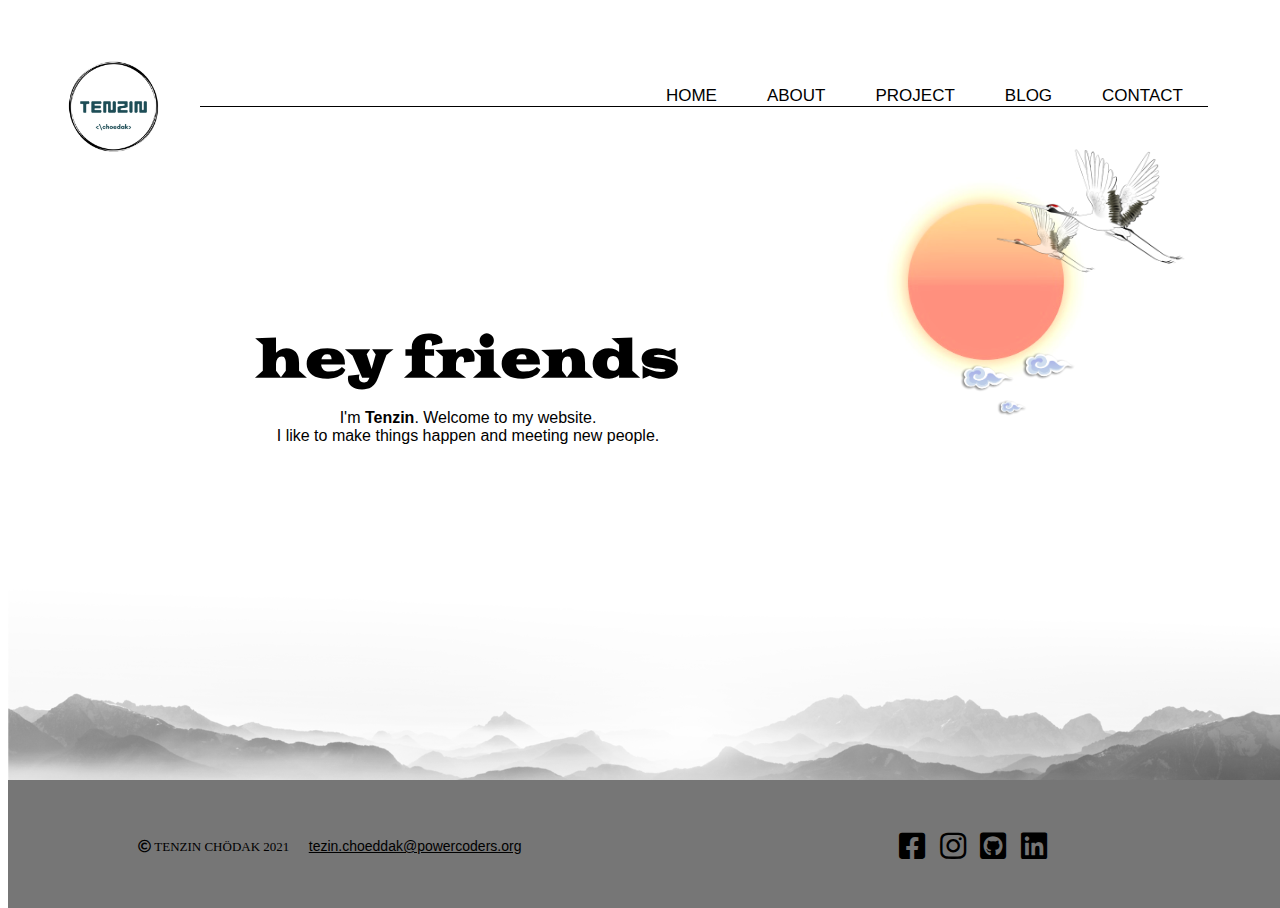
<file: index.html>
<!DOCTYPE html>
<html lang="en">
<head>
  <meta charset="UTF-8">
  <meta http-equiv="X-UA-Compatible" content="IE=edge">
  <meta name="viewport" content="width=device-width, initial-scale=1.0">
  <title>Tenzin Choedak</title>
  <link rel="stylesheet" href="style.css">
  <link rel="stylesheet" href="https://cdnjs.cloudflare.com/ajax/libs/font-awesome/5.15.3/css/all.min.css">
  <link rel="preconnect" href="https://fonts.gstatic.com">
  <link rel="preconnect" href="https://fonts.gstatic.com">
  <link href="https://fonts.googleapis.com/css2?family=Goblin+One&display=swap" rel="stylesheet">    
</head>
<body>
<header>
  <nav class="my-nav">
    <a href="index.html">
      <img class="logo" src="img/logo.jpg" height="95px"></a>
      <div class="hamburger">
         <div class="line"></div>
         <div class="line"></div>
         <div class="line"></div>
      </div>
    <ul class="nav-menu">
      <li><a href="index.html">HOME</a></li>
      <li><a href="about.html">ABOUT</a></li>
      <li><a href="work.html">PROJECT</a></li>
      <li><a href="block.html">BLOG</a></li>
      <li><a href="contact.html">CONTACT</a></li>
    </ul>
  </nav>
</header>
<main>
  <div class="massage">
  <h1 class="main-h1">hey friends</h1>
  <p>I'm <strong>Tenzin</strong>. Welcome to my website.<br> I like to make things happen and meeting new people.</p>
  </div>
  <div class="imgs">
    <img src="img/sun.jpg" class="sun">
    <img src="img/birds.png" class="birds">
    <img src="img/cloud.PNG" class="cloud">
  </div>
</main>
<div class="mountian-div">
  <img src="img/mountian.png" class="moutian">
</div>
<footer>
  <section>
    <div class="copy-richt">
      <i class="far fa-copyright"> TENZIN CHÖDAK 2021</i>
      <a href="mailto:tenzin.choedak@powercoder.org">tezin.choeddak@powercoders.org</a>
      </div>
    <div class="social-links">
      <a href="https://www.facebook.com/choedak.tenzin/"><i class="fab fa-facebook-square"></i></a>
      <a href="https://www.instagram.com/choedak94/"><i class="fab fa-instagram"></i></a>
      <a href="https://github.com/tenzinchoedak"><i class="fab fa-github-square"></i></a>
      <a href="https://www.linkedin.cn/in/tenzin-tsephel-ch%C3%B6dak-228191212/"><i class="fab fa-linkedin"></i></a>
    </div>
  </section>
</footer>
<script src="myScript.js"></script>
</body>
</html>
</file>
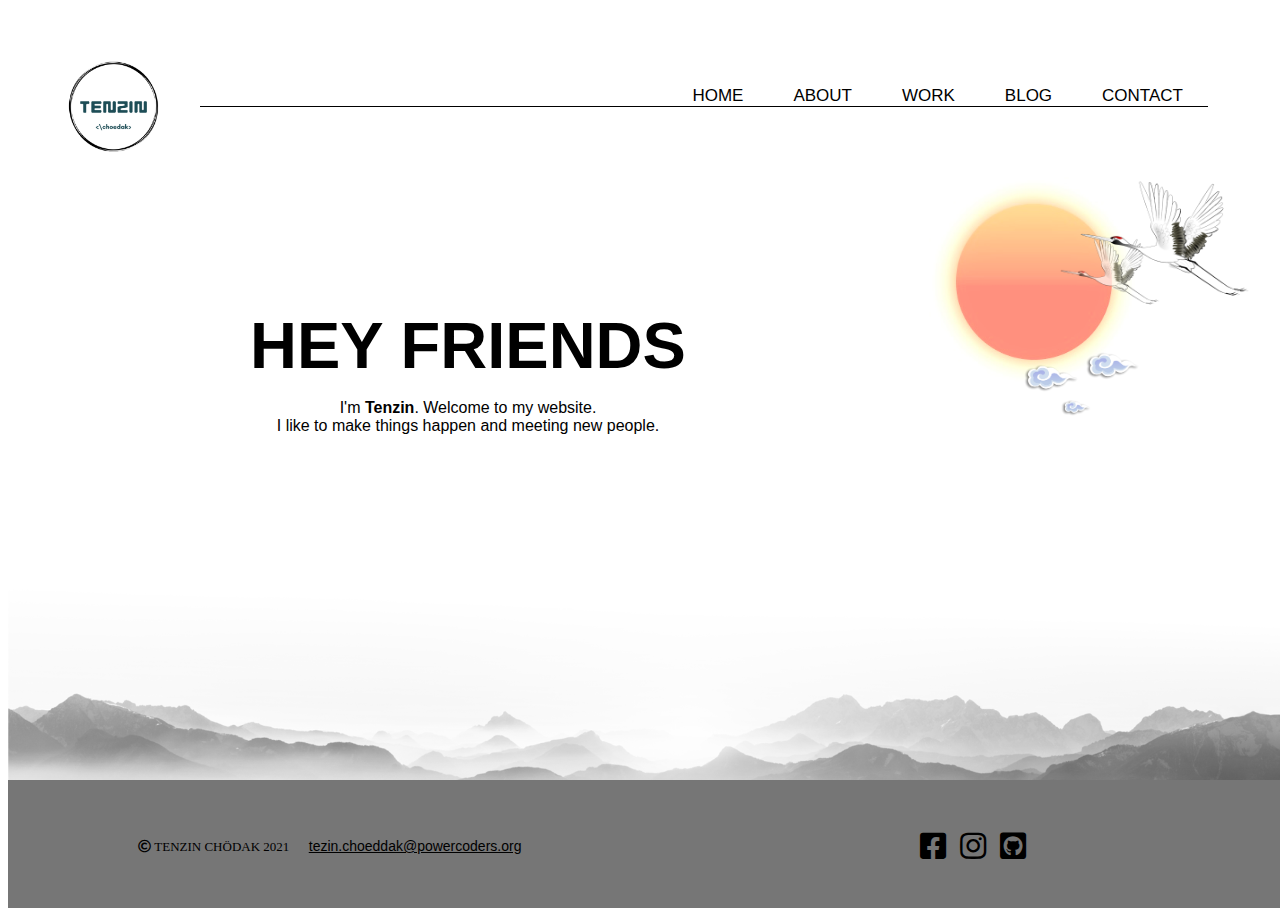
<file: Portfolio/index.html>
<!DOCTYPE html>
<html lang="en">
<head>
  <meta charset="UTF-8">
  <meta http-equiv="X-UA-Compatible" content="IE=edge">
  <meta name="viewport" content="width=device-width, initial-scale=1.0">
  <title>Tenzin Choedak</title>
  <link rel="stylesheet" href="style.css">
  <link rel="stylesheet" href="https://cdnjs.cloudflare.com/ajax/libs/font-awesome/5.15.3/css/all.min.css">
</head>
<body>
<header>
  <nav class="my-nav">
    <a href="index.html">
      <img class="logo" src="img/logo.jpg" height="95px"></a>
      <div class="hamburger">
         <div class="line"></div>
         <div class="line"></div>
         <div class="line"></div>
      </div>
    <ul class="nav-menu">
      <li><a href="index.html">HOME</a></li>
      <li><a href="about.html">ABOUT</a></li>
      <li><a href="work.html">WORK</a></li>
      <li><a href="block.html">BLOG</a></li>
      <li><a href="contact.html">CONTACT</a></li>
    </ul>
  </nav>
</header>
<main>
  <div class="massage">
  <h1 class="main-h1">HEY FRIENDS</h1>
  <p>I'm <strong>Tenzin</strong>. Welcome to my website.<br> I like to make things happen and meeting new people.</p>
  </div>
  <div class="imgs">
    <img src="img/sun.jpg" class="sun">
    <img src="img/birds.png" class="birds">
    <img src="img/cloud.PNG" class="cloud">
  </div>
</main>
<div class="mountian-div">
  <img src="img/mountian.png" class="moutian">
</div>
<footer>
  <section>
    <div class="copy-richt">
      <i class="far fa-copyright"> TENZIN CHÖDAK 2021</i>
      <a href="mailto:tenzin.choedak@powercoder.org">tezin.choeddak@powercoders.org</a>
      </div>
    <div class="social-links">
      <a href="https://www.facebook.com/choedak.tenzin/"><i class="fab fa-facebook-square"></i></a>
      <a href="https://www.instagram.com/choedak94/"><i class="fab fa-instagram"></i></a>
      <a href="https://github.com/tenzinchoedak"><i class="fab fa-github-square"></i></a>
    </div>
  </section>
</footer>
<script src="myScript.js"></script>
</body>
</html>
</file>
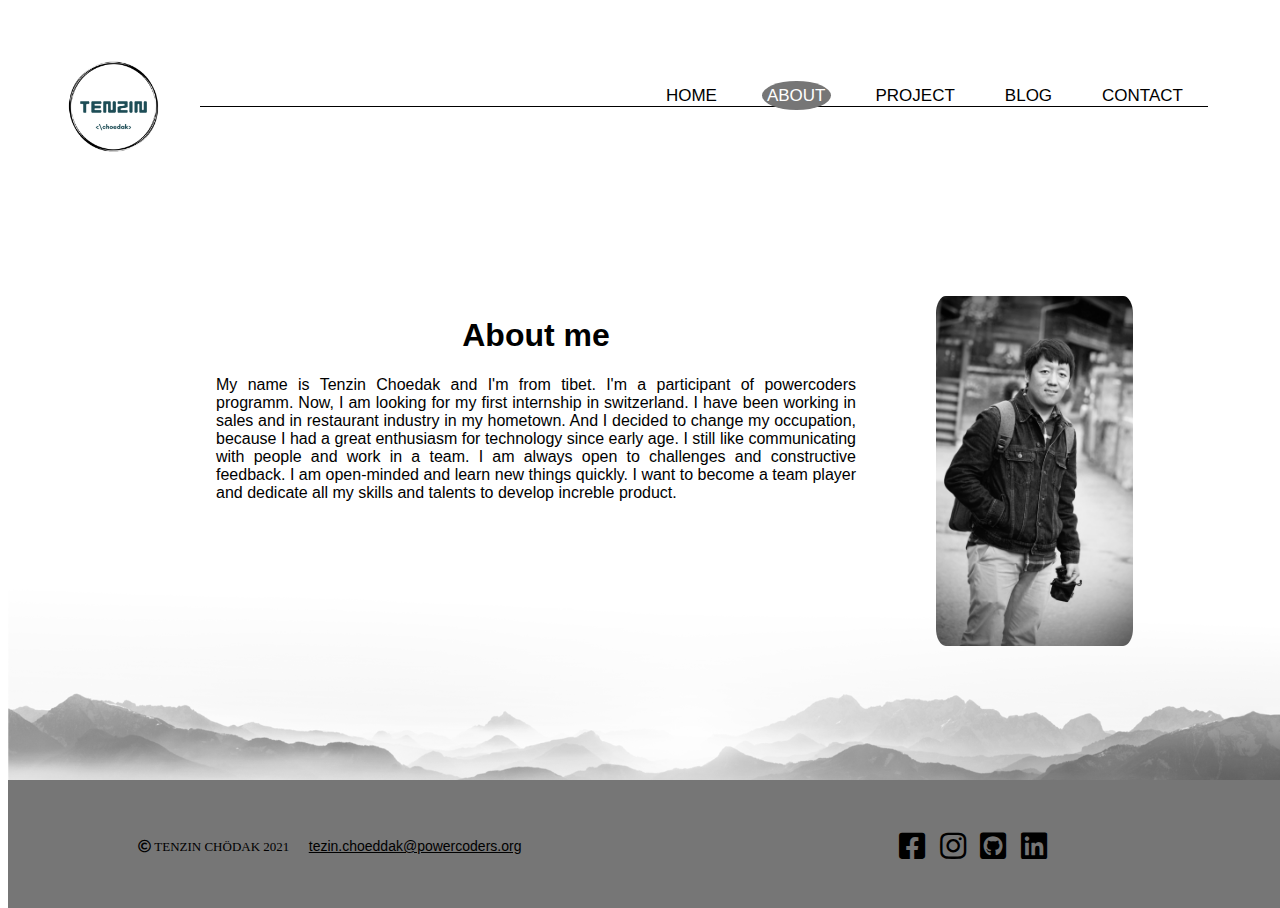
<file: about.html>
<!DOCTYPE html>
<html lang="en">
<head>
  <meta charset="UTF-8">
  <meta http-equiv="X-UA-Compatible" content="IE=edge">
  <meta name="viewport" content="width=device-width, initial-scale=1.0">
  <title>Tenzin Choedak</title>
  <link rel="stylesheet" href="style.css">
  <link rel="stylesheet" href="https://cdnjs.cloudflare.com/ajax/libs/font-awesome/5.15.3/css/all.min.css">
</head>
<body>
<header>
  <nav class="my-nav">
    <a href="index.html">
      <img class="logo" src="img/logo.jpg" height="95px"></a>
      <div class="hamburger">
         <div class="line"></div>
         <div class="line"></div>
         <div class="line"></div>
      </div>
    <ul class="nav-menu">
      <li><a href="index.html">HOME</a></li>
      <li><a href="about.html" class="about-nav">ABOUT</a></li>
      <li><a href="work.html">PROJECT</a></li>
      <li><a href="block.html">BLOG</a></li>
      <li><a href="contact.html">CONTACT</a></li>
    </ul>
  </nav>
</header>
<main class="about-main">
 <section class="about-title">
   <h1>About me</h1>
   <p>My name is Tenzin Choedak and I'm from tibet. I'm a participant of powercoders programm. Now, I am looking for my first internship in switzerland. I have been working in sales and in restaurant industry in my hometown. And I decided to change my occupation, because I had a great enthusiasm for technology since early age. I still like communicating with people and work in a team. I am always open to challenges and constructive feedback. I am open-minded and learn new things quickly. I want to become a team player and dedicate all my skills and talents to develop increble product.
   </p>
 </section>
 <section class="tenzin-photo">
   <img src="img/tenzin.jpg" class="tenzinphoto">
 </section>
</main>
<div class="mountian-div">
  <img src="img/mountian.png" class="moutian">
</div>
<footer>
  <section>
    <div class="copy-richt">
      <i class="far fa-copyright">  TENZIN CHÖDAK 2021</i>
      <a href="mailto:tenzin.choedak@powercoder.org">tezin.choeddak@powercoders.org</a>
      </div>
      <div class="social-links">
        <a href="https://www.facebook.com/choedak.tenzin/"><i class="fab fa-facebook-square"></i></a>
        <a href="https://www.instagram.com/choedak94/"><i class="fab fa-instagram"></i></a>
        <a href="https://github.com/tenzinchoedak"><i class="fab fa-github-square"></i></a>
        <a href="https://www.linkedin.cn/in/tenzin-tsephel-ch%C3%B6dak-228191212/"><i class="fab fa-linkedin"></i></a>
      </div>
  </section>
</footer>
<script src="myScript.js"></script>
</body>
</html>
</file>
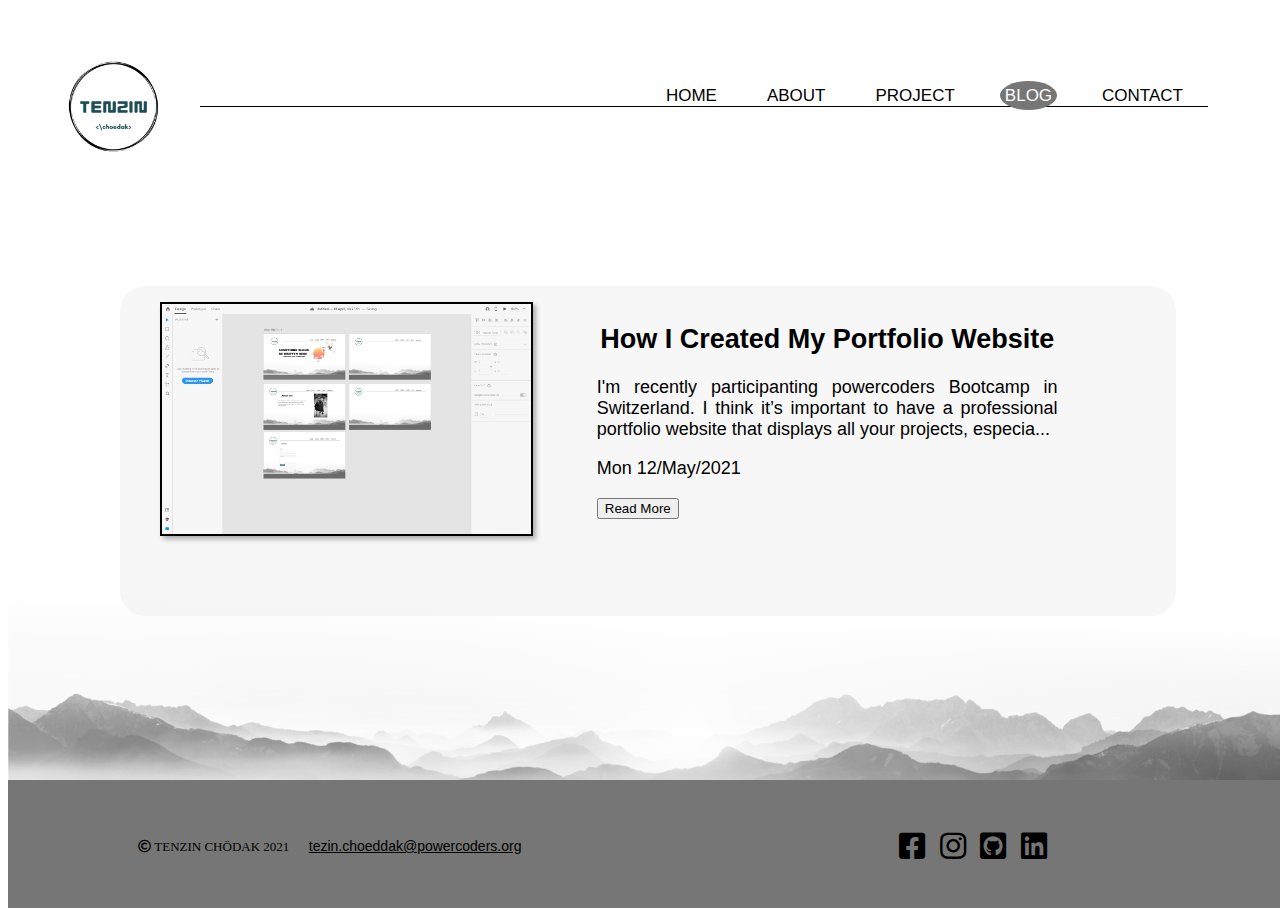
<file: block.html>
<!DOCTYPE html>
<html lang="en">
<head>
  <meta charset="UTF-8">
  <meta http-equiv="X-UA-Compatible" content="IE=edge">
  <meta name="viewport" content="width=device-width, initial-scale=1.0">
  <title>Tenzin Choedak</title>
  <link rel="stylesheet" href="style.css">
  <link rel="stylesheet" href="https://cdnjs.cloudflare.com/ajax/libs/font-awesome/5.15.3/css/all.min.css">
</head>
<body>
<header>
  <nav class="my-nav">
    <a href="index.html">
      <img class="logo" src="img/logo.jpg" height="95px"></a>
      <div class="hamburger">
         <div class="line"></div>
         <div class="line"></div>
         <div class="line"></div>
      </div>
    <ul class="nav-menu">
      <li><a href="index.html">HOME</a></li>
      <li><a href="about.html">ABOUT</a></li>
      <li><a href="work.html">PROJECT</a></li>
      <li><a href="block.html" class="blog-nav">BLOG</a></li>
      <li><a href="contact.html">CONTACT</a></li>
    </ul>
  </nav>
</header>
<main class="bogmain">
  <section class="myblog">
    <article class="art-blog">
    <img src="/img/mydesign.jpg" onclick="changeSize()" alt="mydesign" class="blogpic">
    <div class="bloginfo">
      <h2>How I Created My Portfolio Website</h2>
      <p>I'm recently participanting powercoders Bootcamp in Switzerland. I think it’s important to have a professional portfolio website that displays all your projects, especia<span id="dots">...</span><span id="more">lly if you don’t have any previous coding experience or a formal CS degree. Before buiding the website I designed it with Adobe XD that was one of my favorite parts of this project.I'm not a designer but I had an understanding that color scheme for my website should be very modern and clean. After a mount of research I decided use gray and white as my primary color. I think I must add some elements from my hometown, so I used pictures of mountains on the footer, as well as picture of the sun and cranes. The most exciting part is coding, but it was also the part that I spend the most energy on, and the most troublesome thing for me was making web pages responsive. But it was really fun using CSS to styling your website, and I also improved my HTML and CSS skill through this project. I'm very happy with the way it turned out.</span></p>
      <p>Mon 12/May/2021</p>
      <button type="button" class="btnblog" onclick="readMore()" id="myBtn">Read More</button>
    </div>
  </article>
  </section>
</main>
<div class="mountian-div">
  <img src="img/mountian.png" class="moutian">
</div>
<footer>
  <section>
    <div class="copy-richt">
      <i class="far fa-copyright">  TENZIN CHÖDAK 2021</i>
      <a href="mailto:tenzin.choedak@powercoder.org">tezin.choeddak@powercoders.org</a>
      </div>
      <div class="social-links">
        <a href="https://www.facebook.com/choedak.tenzin/"><i class="fab fa-facebook-square"></i></a>
        <a href="https://www.instagram.com/choedak94/"><i class="fab fa-instagram"></i></a>
        <a href="https://github.com/tenzinchoedak"><i class="fab fa-github-square"></i></a>
        <a href="https://www.linkedin.cn/in/tenzin-tsephel-ch%C3%B6dak-228191212/"><i class="fab fa-linkedin"></i></a>
      </div>
  </section>
</footer>
<script src="myScript.js"></script>
</body>
</html>
</file>
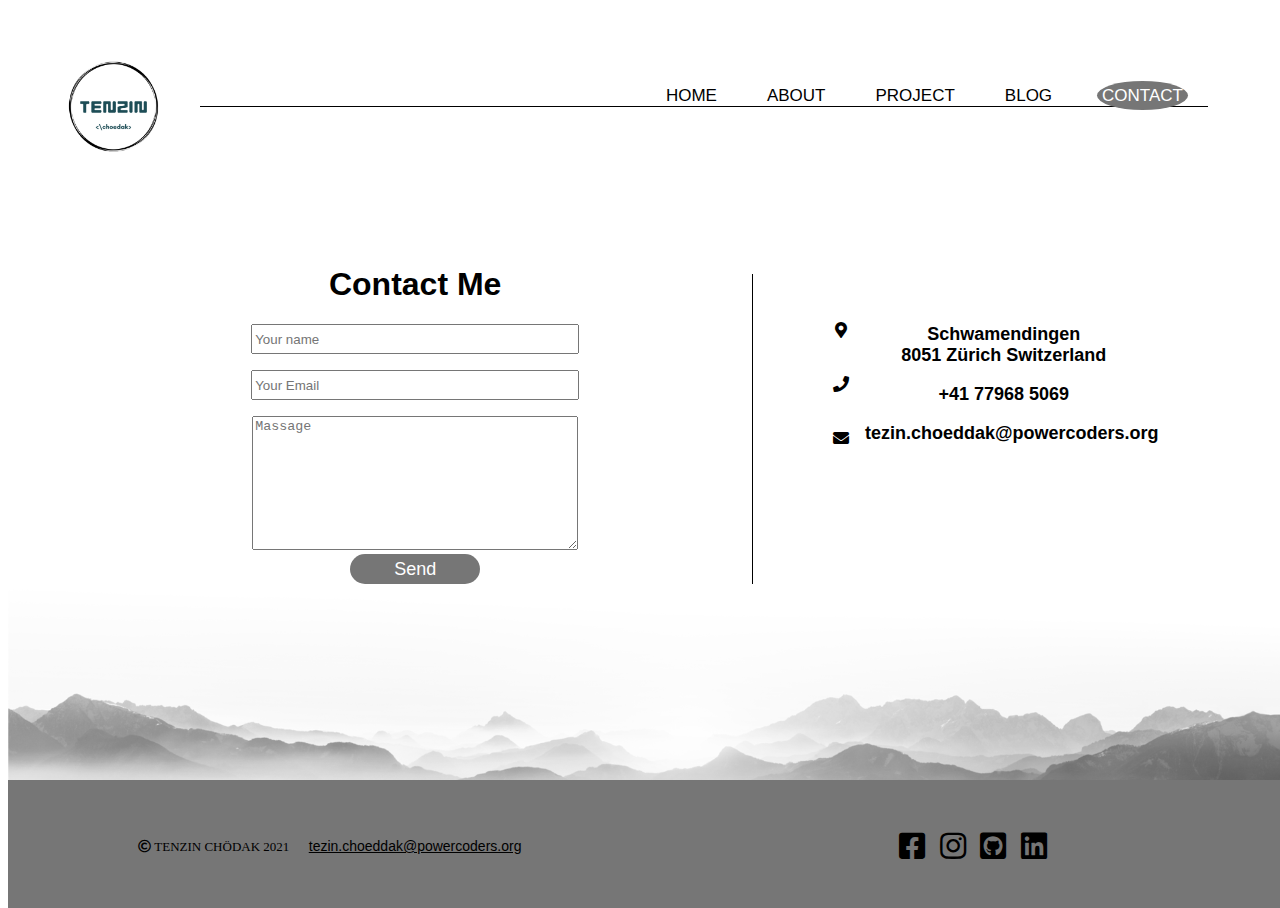
<file: contact.html>
<!DOCTYPE html>
<html lang="en">
<head>
  <meta charset="UTF-8">
  <meta http-equiv="X-UA-Compatible" content="IE=edge">
  <meta name="viewport" content="width=device-width, initial-scale=1.0">
  <title>Tenzin Choedak</title>
  <link rel="stylesheet" href="style.css">
  <link rel="stylesheet" href="https://cdnjs.cloudflare.com/ajax/libs/font-awesome/5.15.3/css/all.min.css">
</head>
<body>
<header>
  <nav class="my-nav">
    <a href="index.html">
      <img class="logo" src="img/logo.jpg" height="95px"></a>
      <div class="hamburger">
         <div class="line"></div>
         <div class="line"></div>
         <div class="line"></div>
      </div>
    <ul class="nav-menu">
      <li><a href="index.html">HOME</a></li>
      <li><a href="about.html">ABOUT</a></li>
      <li><a href="work.html">PROJECT</a></li>
      <li><a href="block.html">BLOG</a></li>
      <li><a href="contact.html" class="Contact-nav">CONTACT</a></li>
    </ul>
  </nav>
</header>
<main class="contact-main">
  <section class="contact-input">
    <h1>Contact Me</h1>
    <form action="https://formsubmit.co/tenzin.choedak@powercoders.org" method="POST" class="contact-form">
    <input type="text" name="name" placeholder="Your name" id="name" required><br>
    <input type="text" name="email" placeholder="Your Email" id="email" required><br>
    <textarea name="massage" id="text" cols="30" rows="10" placeholder="Massage" required></textarea><br>
    <button type="submit" class="send">Send</button>
  </form>
  </section>
  <section class="contact-information">
    <div class="contact-links">
      <i class="fas fa-map-marker-alt"></i>
      <i class="fas fa-phone"></i>
      <i class="fas fa-envelope"></i>
    </div>
    <div class="my-adresse">
      <p>Schwamendingen<br> 8051 Zürich Switzerland</p>
      <p>+41 77968 5069</p>
      <a href="mailto:tenzin.choedak@powercoder.org">tezin.choeddak@powercoders.org</a>
    </div>
  </section>
</main>
<div class="mountian-div">
  <img src="img/mountian.png" class="moutian">
</div>
<footer>
  <section>
    <div class="copy-richt">
      <i class="far fa-copyright"> TENZIN CHÖDAK 2021</i>
      <a href="mailto:tenzin.choedak@powercoder.org">tezin.choeddak@powercoders.org</a>
      </div>
      <div class="social-links">
        <a href="https://www.facebook.com/choedak.tenzin/"><i class="fab fa-facebook-square"></i></a>
        <a href="https://www.instagram.com/choedak94/"><i class="fab fa-instagram"></i></a>
        <a href="https://github.com/tenzinchoedak"><i class="fab fa-github-square"></i></a>
        <a href="https://www.linkedin.cn/in/tenzin-tsephel-ch%C3%B6dak-228191212/"><i class="fab fa-linkedin"></i></a>
      </div>
  </section>
</footer>
<script src="myScript.js"></script>
</body>
</html>
</file>
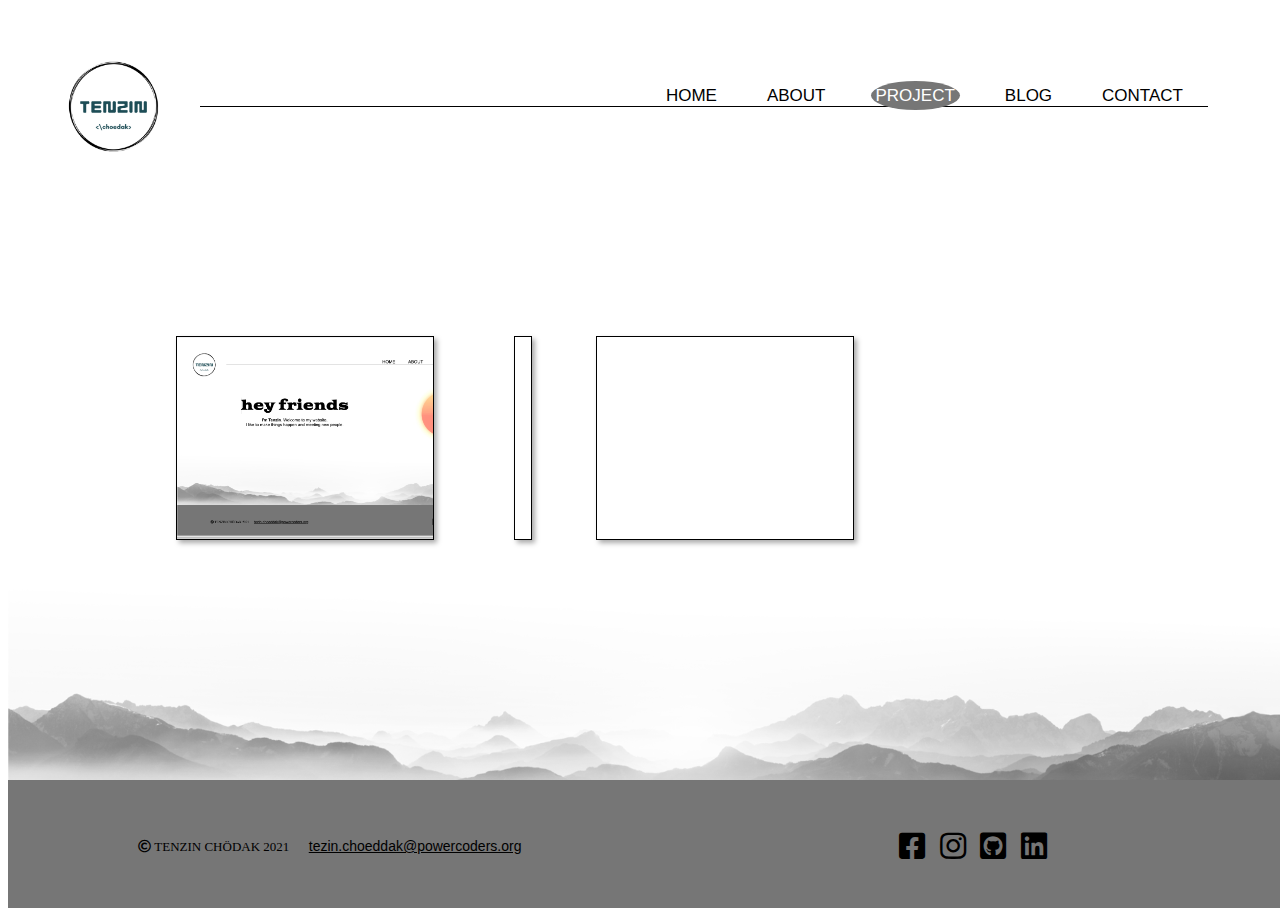
<file: work.html>
<!DOCTYPE html>
<html lang="en">
<head>
  <meta charset="UTF-8">
  <meta http-equiv="X-UA-Compatible" content="IE=edge">
  <meta name="viewport" content="width=device-width, initial-scale=1.0">
  <title>Tenzin Choedak</title>
  <link rel="stylesheet" href="style.css">
  <link rel="stylesheet" href="https://cdnjs.cloudflare.com/ajax/libs/font-awesome/5.15.3/css/all.min.css">
</head>
<body>
<header>
  <nav class="my-nav">
    <a href="index.html">
      <img class="logo" src="img/logo.jpg" height="95px"></a>
      <div class="hamburger">
         <div class="line"></div>
         <div class="line"></div>
         <div class="line"></div>
      </div>
    <ul class="nav-menu">
      <li><a href="index.html">HOME</a></li>
      <li><a href="about.html">ABOUT</a></li>
      <li><a href="work.html" class="work-nav">PROJECT</a></li>
      <li><a href="block.html">BLOG</a></li>
      <li><a href="contact.html">CONTACT</a></li>
    </ul>
  </nav>
</header>
<main>
  <section class="projects">
    <div class="project1" onclick="location.href='index.html';"></div>
    <a href="https://tenzin-react-todolist.netlify.app/"><div class="project2"></div></a>
    <div class="project3"></div>
  </section>
</main>
<div class="mountian-div">
  <img src="img/mountian.png" class="moutian">
</div>
<footer>
  <section>
    <div class="copy-richt">
      <i class="far fa-copyright"> TENZIN CHÖDAK 2021</i>
      <a href="mailto:tenzin.choedak@powercoder.org">tezin.choeddak@powercoders.org</a>
      </div>
      <div class="social-links">
        <a href="https://www.facebook.com/choedak.tenzin/"><i class="fab fa-facebook-square"></i></a>
        <a href="https://www.instagram.com/choedak94/"><i class="fab fa-instagram"></i></a>
        <a href="https://github.com/tenzinchoedak"><i class="fab fa-github-square"></i></a>
        <a href="https://www.linkedin.cn/in/tenzin-tsephel-ch%C3%B6dak-228191212/"><i class="fab fa-linkedin"></i></a>
      </div>
  </section>
</footer>
<script src="myScript.js"></script>
</body>
</html>
</file>
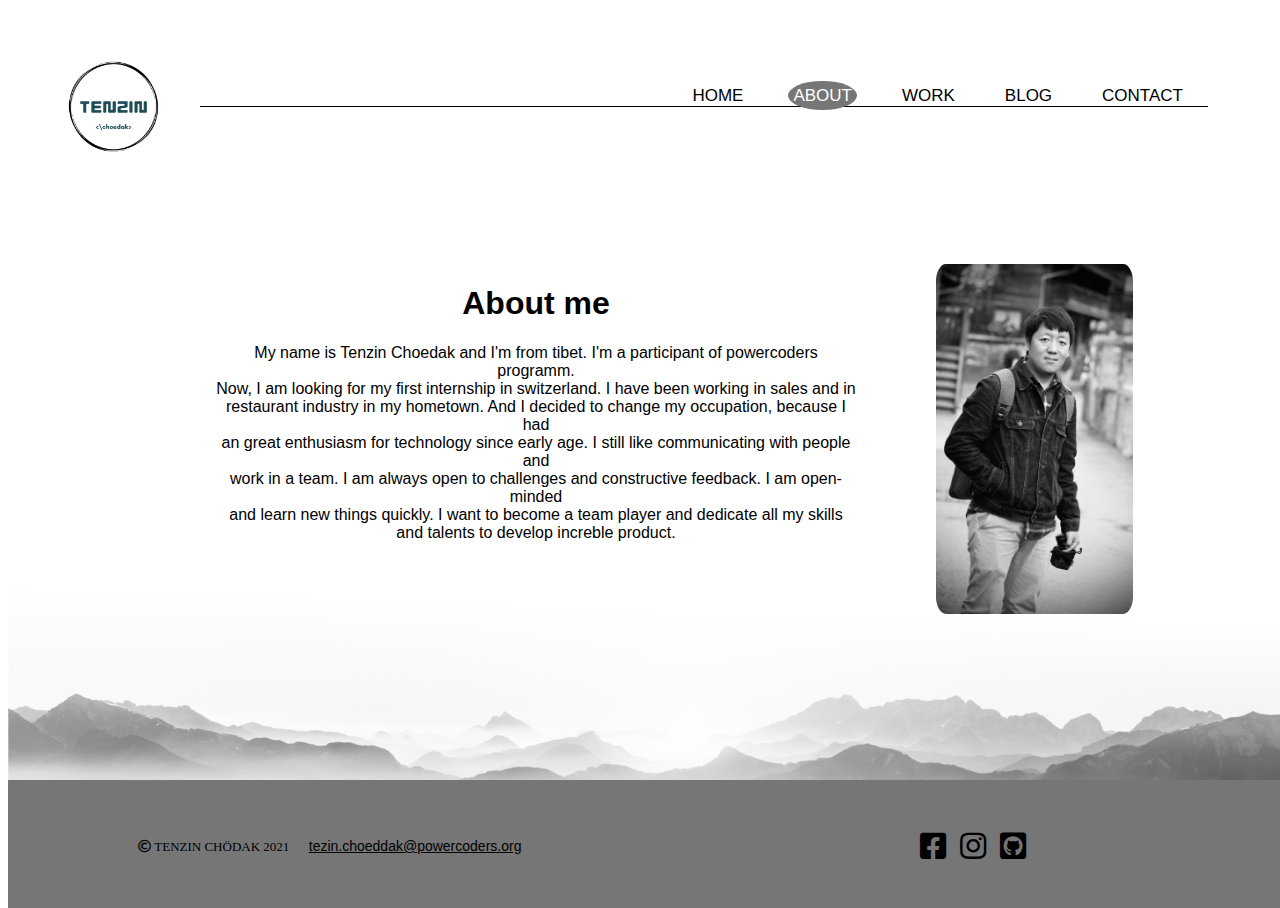
<file: Portfolio/about.html>
<!DOCTYPE html>
<html lang="en">
<head>
  <meta charset="UTF-8">
  <meta http-equiv="X-UA-Compatible" content="IE=edge">
  <meta name="viewport" content="width=device-width, initial-scale=1.0">
  <title>Tenzin Choedak</title>
  <link rel="stylesheet" href="style.css">
  <link rel="stylesheet" href="https://cdnjs.cloudflare.com/ajax/libs/font-awesome/5.15.3/css/all.min.css">
</head>
<body>
<header>
  <nav class="my-nav">
    <a href="index.html">
      <img class="logo" src="img/logo.jpg" height="95px"></a>
      <div class="hamburger">
         <div class="line"></div>
         <div class="line"></div>
         <div class="line"></div>
      </div>
    <ul class="nav-menu">
      <li><a href="index.html">HOME</a></li>
      <li><a href="about.html" class="about-nav">ABOUT</a></li>
      <li><a href="work.html">WORK</a></li>
      <li><a href="block.html">BLOG</a></li>
      <li><a href="contact.html">CONTACT</a></li>
    </ul>
  </nav>
</header>
<main class="about-main">
 <section class="about-title">
   <h1>About me</h1>
   <p>My name is Tenzin Choedak and I'm from tibet. I'm a participant of powercoders programm. <br>Now, I am looking for my first internship in switzerland. I have been working in sales and in restaurant industry in my hometown. And I decided to change my occupation, because I had <br>an great enthusiasm for technology since early age. I still like communicating with people and<br> work in a team. I am always open to challenges and constructive feedback. I am open-minded<br> and learn new things quickly. I want to become a team player and dedicate all my skills <br>and talents to develop increble product.
   </p>
 </section>
 <section class="tenzin-photo">
   <img src="img/tenzin.jpg" class="tenzinphoto">
 </section>
</main>
<div class="mountian-div">
  <img src="img/mountian.png" class="moutian">
</div>
<footer>
  <section>
    <div class="copy-richt">
      <i class="far fa-copyright">  TENZIN CHÖDAK 2021</i>
      <a href="mailto:tenzin.choedak@powercoder.org">tezin.choeddak@powercoders.org</a>
      </div>
    <div class="social-links">
      <a href="https://www.facebook.com/choedak.tenzin/"><i class="fab fa-facebook-square"></i></a>
      <a href="https://www.instagram.com/choedak94/"><i class="fab fa-instagram"></i></a>
      <a href="https://github.com/tenzinchoedak"><i class="fab fa-github-square"></i></a>
    </div>
  </section>
</footer>
<script src="myScript.js"></script>
</body>
</html>
</file>
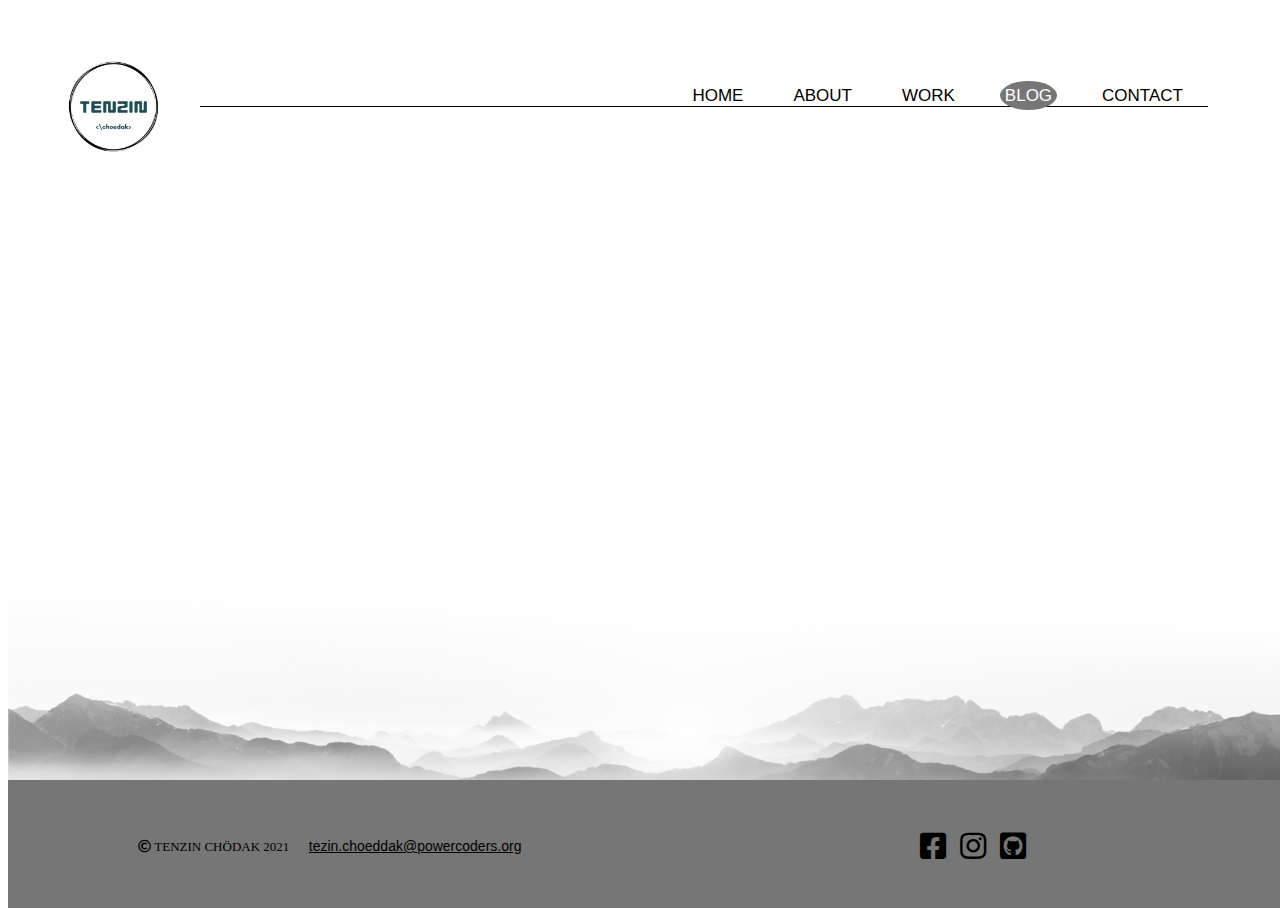
<file: Portfolio/block.html>
<!DOCTYPE html>
<html lang="en">
<head>
  <meta charset="UTF-8">
  <meta http-equiv="X-UA-Compatible" content="IE=edge">
  <meta name="viewport" content="width=device-width, initial-scale=1.0">
  <title>Tenzin Choedak</title>
  <link rel="stylesheet" href="style.css">
  <link rel="stylesheet" href="https://cdnjs.cloudflare.com/ajax/libs/font-awesome/5.15.3/css/all.min.css">
</head>
<body>
<header>
  <nav class="my-nav">
    <a href="index.html">
      <img class="logo" src="img/logo.jpg" height="95px"></a>
      <div class="hamburger">
         <div class="line"></div>
         <div class="line"></div>
         <div class="line"></div>
      </div>
    <ul class="nav-menu">
      <li><a href="index.html">HOME</a></li>
      <li><a href="about.html">ABOUT</a></li>
      <li><a href="work.html">WORK</a></li>
      <li><a href="block.html" class="blog-nav">BLOG</a></li>
      <li><a href="contact.html">CONTACT</a></li>
    </ul>
  </nav>
</header>
<main></main>
<div class="mountian-div">
  <img src="img/mountian.png" class="moutian">
</div>
<footer>
  <section>
    <div class="copy-richt">
      <i class="far fa-copyright">  TENZIN CHÖDAK 2021</i>
      <a href="mailto:tenzin.choedak@powercoder.org">tezin.choeddak@powercoders.org</a>
      </div>
    <div class="social-links">
      <a href="https://www.facebook.com/choedak.tenzin/"><i class="fab fa-facebook-square"></i></a>
      <a href="https://www.instagram.com/choedak94/"><i class="fab fa-instagram"></i></a>
      <a href="https://github.com/tenzinchoedak"><i class="fab fa-github-square"></i></a>
    </div>
  </section>
</footer>
<script src="myScript.js"></script>
</body>
</html>
</file>
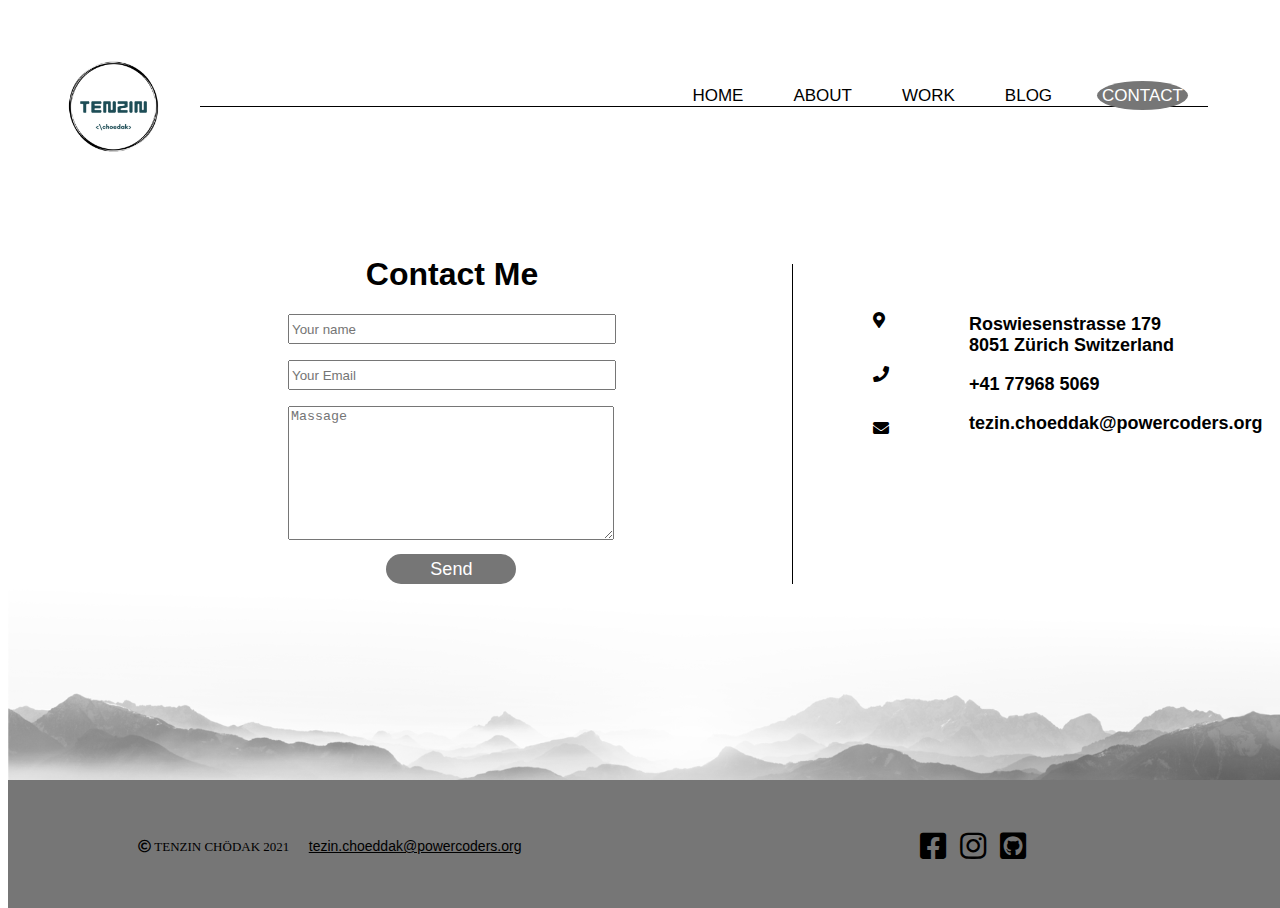
<file: Portfolio/contact.html>
<!DOCTYPE html>
<html lang="en">
<head>
  <meta charset="UTF-8">
  <meta http-equiv="X-UA-Compatible" content="IE=edge">
  <meta name="viewport" content="width=device-width, initial-scale=1.0">
  <title>Tenzin Choedak</title>
  <link rel="stylesheet" href="style.css">
  <link rel="stylesheet" href="https://cdnjs.cloudflare.com/ajax/libs/font-awesome/5.15.3/css/all.min.css">
</head>
<body>
<header>
  <nav class="my-nav">
    <a href="index.html">
      <img class="logo" src="img/logo.jpg" height="95px"></a>
      <div class="hamburger">
         <div class="line"></div>
         <div class="line"></div>
         <div class="line"></div>
      </div>
    <ul class="nav-menu">
      <li><a href="index.html">HOME</a></li>
      <li><a href="about.html">ABOUT</a></li>
      <li><a href="work.html">WORK</a></li>
      <li><a href="block.html">BLOG</a></li>
      <li><a href="contact.html" class="Contact-nav">CONTACT</a></li>
    </ul>
  </nav>
</header>
<main class="contact-main">
  <section class="contact-input">
    <h1>Contact Me</h1>
    <form action="https://formsubmit.co/tenzin.choedak@powercoders.org" method="POST" class="contact-form">
    <input type="text" name="name" placeholder="Your name" id="name" required><br>
    <input type="text" name="email" placeholder="Your Email" id="email" required><br>
    <textarea name="massage" id="text" cols="30" rows="10" placeholder="Massage" required></textarea><br>
    <button type="submit" class="send">Send</button>
  </form>
  </section>
  <section class="contact-information">
    <div class="contact-links">
      <i class="fas fa-map-marker-alt"></i>
      <i class="fas fa-phone"></i>
      <i class="fas fa-envelope"></i>
    </div>
    <div class="my-adresse">
      <p>Roswiesenstrasse 179 <br> 8051 Zürich Switzerland</p>
      <p>+41 77968 5069</p>
      <a href="mailto:tenzin.choedak@powercoder.org">tezin.choeddak@powercoders.org</a>
    </div>
  </section>
</main>
<div class="mountian-div">
  <img src="img/mountian.png" class="moutian">
</div>
<footer>
  <section>
    <div class="copy-richt">
      <i class="far fa-copyright"> TENZIN CHÖDAK 2021</i>
      <a href="mailto:tenzin.choedak@powercoder.org">tezin.choeddak@powercoders.org</a>
      </div>
    <div class="social-links">
      <a href="https://www.facebook.com/choedak.tenzin/"><i class="fab fa-facebook-square"></i></a>
      <a href="https://www.instagram.com/choedak94/"><i class="fab fa-instagram"></i></a>
      <a href="https://github.com/tenzinchoedak"><i class="fab fa-github-square"></i></a>
    </div>
  </section>
</footer>
<script src="myScript.js"></script>
</body>
</html>
</file>
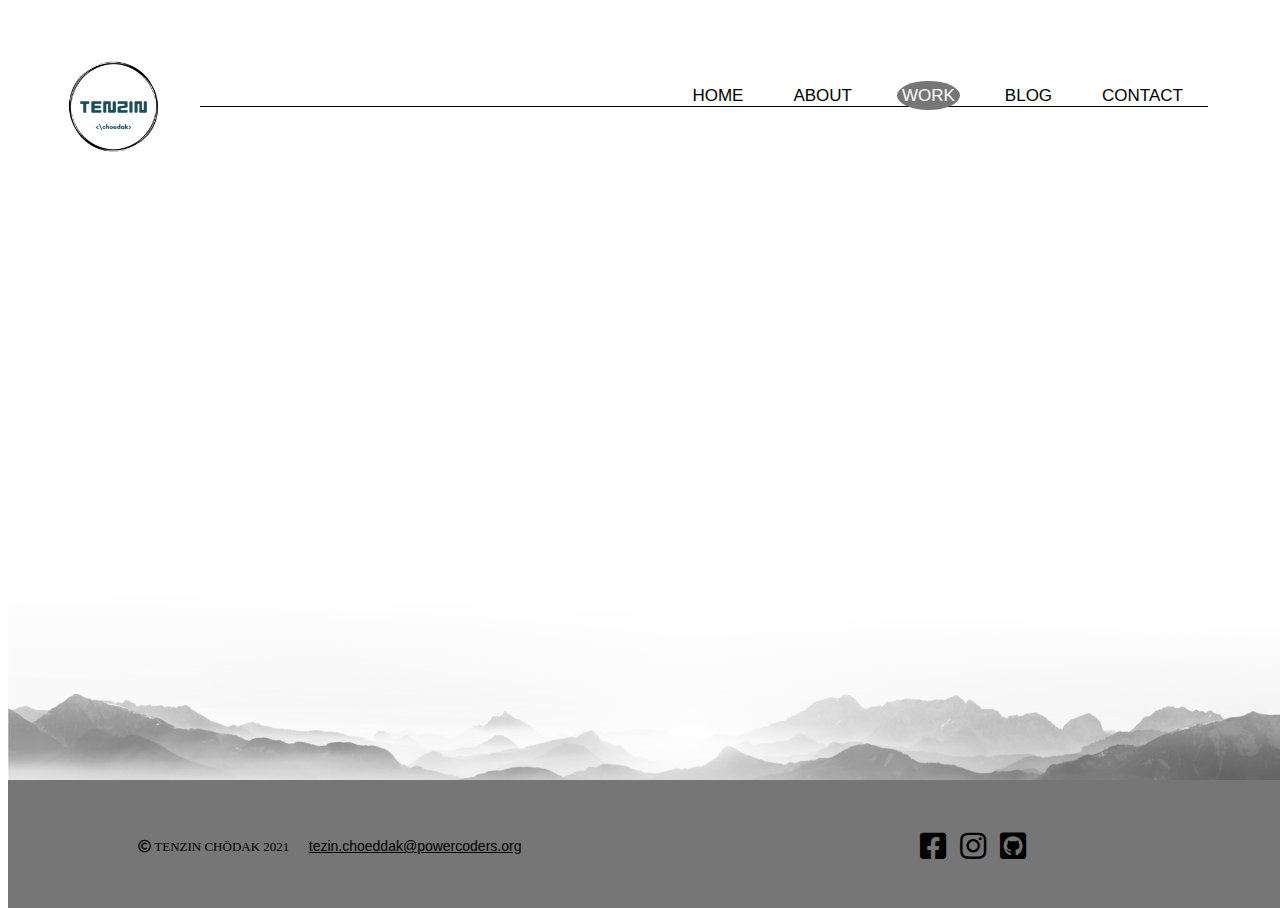
<file: Portfolio/work.html>
<!DOCTYPE html>
<html lang="en">
<head>
  <meta charset="UTF-8">
  <meta http-equiv="X-UA-Compatible" content="IE=edge">
  <meta name="viewport" content="width=device-width, initial-scale=1.0">
  <title>Tenzin Choedak</title>
  <link rel="stylesheet" href="style.css">
  <link rel="stylesheet" href="https://cdnjs.cloudflare.com/ajax/libs/font-awesome/5.15.3/css/all.min.css">
</head>
<body>
<header>
  <nav class="my-nav">
    <a href="index.html">
      <img class="logo" src="img/logo.jpg" height="95px"></a>
      <div class="hamburger">
         <div class="line"></div>
         <div class="line"></div>
         <div class="line"></div>
      </div>
    <ul class="nav-menu">
      <li><a href="index.html">HOME</a></li>
      <li><a href="about.html">ABOUT</a></li>
      <li><a href="work.html" class="work-nav">WORK</a></li>
      <li><a href="block.html">BLOG</a></li>
      <li><a href="contact.html">CONTACT</a></li>
    </ul>
  </nav>
</header>
<main></main>
<div class="mountian-div">
  <img src="img/mountian.png" class="moutian">
</div>
<footer>
  <section>
    <div class="copy-richt">
      <i class="far fa-copyright"> TENZIN CHÖDAK 2021</i>
      <a href="mailto:tenzin.choedak@powercoder.org">tezin.choeddak@powercoders.org</a>
      </div>
    <div class="social-links">
      <a href="https://www.facebook.com/choedak.tenzin/"><i class="fab fa-facebook-square"></i></a>
      <a href="https://www.instagram.com/choedak94/"><i class="fab fa-instagram"></i></a>
      <a href="https://github.com/tenzinchoedak"><i class="fab fa-github-square"></i></a>
    </div>
  </section>
</footer>
<script src="myScript.js"></script>
</body>
</html>
</file>
<file: style.css>
/** Globol Setting **/
html {
  box-sizing: border-box;
  margin: 0;
  padding: 0;
  height: 100%;
  width: 100%;
}
body {
  display: grid;
  grid-template-rows: 1fr 1fr 0.2fr;
  height: 100%;
  width: 100%;
  font-family: Arial, Helvetica, sans-serif;
}

nav {
  display: flex;
  margin-top: 50px;
  margin-right: 80px;
  
}
.logo {
  margin: 0 40px 0 60px;
}
ul {
  border-bottom: 1.5px solid black;
  margin-bottom: 50px;
  width: 100%;
  display: flex;
  justify-content: flex-end;
  
}
ul li {
  list-style: none;
  margin-top: 12px;
  margin: 12px 20px 0 20px;
  
}
ul li a {
  color: black;
  text-decoration: none;
  font-size: 17px;  
  padding: 5px;
  
}
ul li a:hover {
 border-radius: 50%;
 background-color: #767676;
 color: white;
}
main {
  margin-right: 13rem;
  margin-top: -2rem; 
}

.moutian {
  height: 200px;
  width: 100%;
  margin-bottom: -8px;
}
footer {
  background-color: #767676;
  height: 8rem;  
}
footer section {
  display: flex;
  margin-top: 50px;
}
.copy-richt {
  width: 50%;
}
.copy-richt i {
  text-align: center;
  font-size: 13px;
  margin-top: 10px;
  margin-left: 130px;
}
.copy-richt a {
  color: black;
  font-size: 14px;
  margin-left: 15px;
}
.social-links {
  width: 50%;
  height: 45px;
  text-align: center;
}
.social-links a {
  font-size: 30px;
  margin-top: 5px;
  color: black;
  margin-left: 10px;
}
.social-links a:hover {
  color:lightgray;
}
.btn {
  display: none;
}
/** Home page **/
.massage {

  text-align: center;
  margin-top: 30px;
  margin-left: 60px;
  width: 50rem;
}
.main-h1 {
  font-size: 50px;
  margin-bottom: 0;
  font-family: 'Goblin One', cursive;
}
.imgs {
  position: absolute;
  width: 30%;
  left: 40rem;
  top: 8rem;
}
.imgs img {
  position: absolute; 
  transition: left 5s, top 1s;
}
.imgs:hover .birds {
  left: 1%;
  top: 1%;
}
.imgs:hover .cloud {
  left: 0.05%;
}

.birds {
  width: 70%;
  top: 1rem;
  left: 20rem;
}
.sun {
  width: 80%;
}
.cloud {
  width: 30%;
  top: 14rem;
  left: 20rem;
}

/** About Page **/
.about-nav {
 border-radius: 50%;
 background-color: #767676;
 color: white;
}
.about-main {
  height: 200px;
  width: 100%;
  margin-bottom: -8px;
  display: flex;
}
.about-title {
  text-align: justify;
  padding: 0 5rem 0 5rem;
  width: 50%;
  height: 22rem;
  margin-left: 10%;
}
.about-title h1 {
  text-align: center;
}
.tenzinphoto {
  border-radius: 5%;
  height: 350px;
}
/** Contact page **/
.Contact-nav {
  border-radius: 50%;
  background-color: #767676;
  color: white;
}

.contact-main {
  display: flex;
  margin-left: 8rem;
}
.contact-input h1 {
  text-align: center;
}
.contact-input {
  margin-left: 10%;
}
.send {
  border-style: none;
  width: 130px;
  height: 30px;
  font-size: 18px;
  background: #767676;
  color: white;
  border-radius: 40px;
  cursor: pointer;
}
.send:hover {
  background-color: black;
}
.contact-input #name {
  width: 20rem;
  height: 1.5rem;
  margin-bottom: 1rem;
}
.contact-input #email {
  width: 20rem;
  height: 1.5rem;
  margin-bottom: 1rem;
}
.contact-input textarea {
  width: 20rem;
  height: 8rem;
}
.contact-information {
  display: flex;
  margin-top: 30px;
  margin-left: 15%;
  border-left: 1px solid black;
}
.contact-links {
  display: flex;
  flex-direction: column;
  height: 80%;
  margin-top: 10px;
}
.contact-links i {
  margin-top: 38px;
  margin-left: 5rem;
}
.my-adresse {
  color: black;
  font-size: 18px;
  font-weight: bold;
  height: 80%;
  margin-top: 2rem;
}
.my-adresse a {
  color: black;
  text-decoration: none;
  margin-left: 1rem;
}
/** Blog page **/

.blog-nav {
  border-radius: 50%;
  background-color: #767676;
  color: white;
}
main {
  height: 100%;
  margin: 0;
  text-align: center;
}
.myblog {
  height: 100%;
  width: 80%;
  margin: auto;
  padding: 1rem;
  background-color: #F7F7F7;
  border-radius: 25px;
}
.art-blog {
  width: 90%;
  display: flex;
}
.blogpic {
  width: 40%;
  margin: auto;
  margin-right: 0;
  margin-bottom: 2rem;
  cursor: pointer;
  border: 2px solid black;
  box-shadow: 3px 3px 5px #aaaaaa;
}
.blogpic:hover {
  box-shadow: 10px 10px 8px #aaaaaa;
}
.bloginfo {
  margin-left: 4rem;
  width: 50%;
  font-size: 18px;
  text-align: justify;
}
.bloginfo h2 {
  text-align: center;
}
#more {
  display: none;
}
/** Work page**/
.work-nav {
  border-radius: 50%;
  background-color: #767676;
  color: white;
}
main .projects {
  height: 100%;
  width: 100%;
  margin: auto;
  margin-left: 10%;
  display: flex;
  flex-wrap: wrap;
}
main .projects .project1, .project2, .project3 {
  height: 70%;
  width: 20%;
  margin: 40px;
  border: 1px solid black;
  box-shadow: 3px 3px 5px #aaaaaa;
}
main .projects .project1:hover{
  box-shadow: 10px 10px 8px #aaaaaa;
}
.project1 {
  cursor: pointer;
  background-image: url(/img/mywebsite.jpg);
  background-size: 24rem;
  background-size: cover;
}
.project2:hover {
  box-shadow: 10px 10px 8px #aaaaaa;
  cursor: pointer;
  background-color: darkgoldenrod;
}
.project3:hover {
  box-shadow: 10px 10px 8px #aaaaaa;
  cursor: pointer;
  background-color: darkslategrey;
}

/**for ipad and tablet**/
@media screen and (max-width: 1024px) {
  html, body {
     height: 100%;
  }
  body {
    display: flex;
    flex-direction: column;
  }
  ul {
    margin-left: -2rem;
  }
 main {
   flex: 1;
   margin: auto;
   margin-top: 10rem;
 }
 .massage {
   margin: auto;
 }
  footer {
    flex-shrink: 0;
  }
   .imgs {
     position: static;
     margin: auto;
   }
   .imgs img {
     position: static; 
   }
   .sun {
    width: 250px;
   }
   .birds {
     width: 100%;
     margin-top: -8rem;
     margin-left: 5rem;
   }
   .cloud {
     display: none;
   }
   .moutian {
     margin-bottom: -1rem;
   }
   main .projects .project1, .project2, .project3 {
     height: 13rem;
     width: 23rem;
   }
 .contact-main {
   width: 100%;
  display: flex;
  flex-direction: column;
  margin: auto;
  margin-top: 13rem;
  margin-left: 0;
 }
 form {
  text-align: center;
 }
 .contact-input #name {
   width: 25rem;
   height: 2rem;
 }
 .contact-input #email {
   width: 25rem;
   height: 2rem;
 }
 .contact-input textarea {
   width: 25rem;
   height: 10rem;
 }
 .contact-information {
   margin-left: 5rem;
   border: none;
   margin-top: 0;
   display: none;
 }
 .send {
  margin: auto;
 }
 .about-main {
   width: auto;
  margin: auto;
  margin-top: 15rem;
 }
 .about-title {
   margin-left: 0;
 }
 .copy-richt i {
   margin-left: 50px;
 }
 .bogmain {
   margin: 0;
 }
.bloginfo {
 height: 50%;
 margin-top: 1rem;
}
 }
 /**for mobile**/
 @media screen and (max-width: 600px) {
   html {
     height: 100%;
     margin: 0;
   }
   body {
     height: 100%;
     margin: 0;
   }main {
     margin: 0;
     padding: 0;
     margin-top: 7rem;
   }
   .massage {
    width: 350px;
    margin: auto;
   }
   
   nav {
     margin: 0;
   }
   .logo {
     height: 65px;
     margin: 20px;
   }
   .line {
     width: 30px;
     height: 3px;
     background-color: rgb(44, 108, 126);
     margin: 5px;
   }
  
   .hamburger {
     position: absolute;
     cursor: pointer;
     right: 5%;
     top: 4%;
     z-index: 2;
   }
   .nav-menu{
    display: flex;
    position: fixed;
    position: absolute;
    height: 100%;
    width: 100%;
    background-color: #767676;
    flex-direction: column;
    padding: 0;
    margin: 0;
    justify-content: center;
    clip-path: circle(100px at 90% -15%);
    -webkit-clip-path: circle(100px at 90% -15%);
    transition: all 1s ease-out;
   }
   .nav-menu.open {
    clip-path: circle(1050px at 90% -15%);
    -webkit-clip-path: circle(1050px at 90% -15%);
   }
   .nav-menu li {
     text-align: center;
     margin: 25px;
   }
  
   .nav-menu li a {
     color: white;
     font-size: 25px;
   }
   .imgs {
     display: none;
   }
   header {
     height: 0;
   }
   .about-main {
   margin: 8rem 1rem 5rem 2rem; 
   }
   .about-title {
     font-size: 12px;
     padding: 0 17px 0 0;
     margin-top: 2rem;
   }
   .about-title p{
     height: 10rem;
     font-size: 12px;
   }
   .tenzinphoto {
     margin-top: 4rem;
     height: 250px;
   }
  .contact-main {
    width: 100%;
    margin: 0;
    margin-top: 8rem;
  }
  .contact-input {
    margin: 0;
    width: 100%;
    text-align: center;
  }
  .contact-input h1 {
    width: 100%;
    font-size: 20px;
  }
  form {
   margin: 0;
  }
  .send {
    margin: 0;
  }
   .contact-input #name {
     width: 15rem;
     height: 2rem;
   }
   .contact-input #email {
     width: 15rem;
     height: 2rem;
   }
   .contact-input textarea {
     width: 15rem;
     height: 10rem;
   }
   .contact-information {
    display: none;
   }
   footer {
     height: 5rem;
   }
   .mountian-div {
     height: 23%;
   }
   footer section {
     margin-top: 20px;
   }
   .copy-richt a {
     display: none;
   }
   .copy-richt i {
     width: 100%;
     margin-left: 10px;
   } 
   main .projects {
     margin: auto;
   } 
   main .projects .project1, .project2, .project3 {
     height: 13rem;
     width: 23rem;
   }
   .myblog {
     margin-top: 8rem;
     width: auto;
     height: auto;
   }
   .art-blog {
     width: 100%;
   }
   .bloginfo {
     margin-left: 0;
     font-size: 12px;
   }
   .btnblog {
     font-size: 10px;
   }
   .blogpic {
     height: 40%;
    margin-left: 1rem;
   }
 }
</file>
<file: Portfolio/style.css>
/** Globol Setting **/
html {
  box-sizing: border-box;
  margin: 0;
  padding: 0;
  height: 100%;
  width: 100%;
}
body {
  display: grid;
  grid-template-rows: 1fr 1fr 0.2fr;
  height: 100%;
  width: 100%;
  font-family: Arial, Helvetica, sans-serif;
}

nav {
  display: flex;
  margin-top: 50px;
  margin-right: 80px;
  
}
.logo {
  margin: 0 40px 0 60px;
}
ul {
  border-bottom: 1.5px solid black;
  margin-bottom: 50px;
  width: 100%;
  display: flex;
  justify-content: flex-end;
  
}
ul li {
  list-style: none;
  margin-top: 12px;
  margin: 12px 20px 0 20px;
  
}
ul li a {
  color: black;
  text-decoration: none;
  font-size: 17px;  
  padding: 5px;
  
}
ul li a:hover {
 border-radius: 50%;
 background-color: #767676;
 color: white;
}
main {
  margin-right: 13rem;
  margin-top: -2rem; 
}

.moutian {
  height: 200px;
  width: 100%;
  margin-bottom: -8px;
}
footer {
  background-color: #767676;
  height: 8rem;  
}
footer section {
  display: flex;
  margin-top: 50px;
}
.copy-richt {
  width: 50%;
}
.copy-richt i {
  text-align: center;
  font-size: 13px;
  margin-top: 10px;
  margin-left: 130px;
}
.copy-richt a {
  color: black;
  font-size: 14px;
  margin-left: 15px;
}
.social-links {
  width: 50%;
  height: 45px;
  text-align: center;
}
.social-links a {
  font-size: 30px;
  margin-top: 5px;
  color: black;
  margin-left: 10px;
}
.social-links a:hover {
  color:lightgray;
}
.btn {
  display: none;
}
/** Home page **/
.massage {

  text-align: center;
  margin-top: 30px;
  margin-left: 60px;
  width: 50rem;
}
.main-h1 {
  font-size: 65px;
  margin-bottom: 0;
}
.imgs {
  position: absolute;
  width: 30%;
  left: 55rem;
  top: 8rem;
}
.imgs img {
  position: absolute; 
  transition: left 3s, top 1s;
}
.imgs:hover .birds {
  left: 1%;
  top: 1%;
}
.imgs:hover .cloud {
  left: 0.3%;
}

.birds {
  width: 70%;
  top: 3rem;
  left: 9rem;
}
.sun {
  width: 80%;
}
.cloud {
  width: 30%;
  top: 14rem;
  left: 9rem;
}

/** About Page **/
.about-nav {
 border-radius: 50%;
 background-color: #767676;
 color: white;
}
.about-main {
  height: 200px;
  width: 100%;
  margin-bottom: -8px;
  display: flex;
}
.about-title {
  text-align: center;
  padding: 0 5rem 0 5rem;
  width: 50%;
  height: 22rem;
  margin-left: 10%;
}
.tenzinphoto {
  border-radius: 5%;
  height: 350px;
}
/** Contact page **/
.Contact-nav {
  border-radius: 50%;
  background-color: #767676;
  color: white;
}
.contact-main {
  margin-left: 15%;
  display: flex;
}
.contact-input h1 {
  text-align: center;
}
.contact-input {
  margin-left: 10%;
}
.send {
  margin-top: 10px;
  margin-left: 30%;
  border-style: none;
  width: 130px;
  height: 30px;
  font-size: 18px;
  background: #767676;
  color: white;
  border-radius: 40px;
  cursor: pointer;
}
.send:hover {
  background-color: black;
}
.contact-input #name {
  width: 20rem;
  height: 1.5rem;
  margin-bottom: 1rem;
}
.contact-input #email {
  width: 20rem;
  height: 1.5rem;
  margin-bottom: 1rem;
}
.contact-input textarea {
  width: 20rem;
  height: 8rem;
}
.contact-information {
  display: flex;
  margin-top: 30px;
  margin-left: 20%;
  border-left: 1px solid black;
}
.contact-links {
  display: flex;
  flex-direction: column;
  height: 80%;
  margin-top: 10px;
}
.contact-links i {
  margin-top: 38px;
  margin-left: 5rem;
}
.my-adresse {
  color: black;
  font-size: 18px;
  font-weight: bold;
  height: 80%;
  margin-left: 5rem;
  margin-top: 2rem;
}
.my-adresse a {
  color: black;
  text-decoration: none;
}
/** Blog page **/
.blog-nav {
  border-radius: 50%;
  background-color: #767676;
  color: white;
}

/** Work page**/
.work-nav {
  border-radius: 50%;
  background-color: #767676;
  color: white;
}

/**for ipad and tablet**/
@media screen and (max-width: 1024px) {
  html, body {
     height: 100%;
  }
  body {
    display: flex;
    flex-direction: column;
  }
  header {
    flex: 0.5 0 auto;
  }
 main {
   flex: 1;
   margin-bottom: 8rem;
 }
  footer {
    flex-shrink: 0;
  }
   .imgs {
     position: static;
     margin-left: 15rem;
   }
   .imgs img {
     position: static; 
   }
   .sun {
    width: 450px;
   }
   .birds {
     width: 100%;
     margin-top: -8rem;
     margin-left: 5rem;
   }
   .cloud {
     display: none;
   }
 
 .contact-main {
  display: flex;
  flex-direction: column;
  margin-bottom: 5rem;
 }
 form {
   margin-left: 15%;
 }
 .contact-input #name {
   width: 25rem;
   height: 2rem;
 }
 .contact-input #email {
   width: 25rem;
   height: 2rem;
 }
 .contact-input textarea {
   width: 25rem;
   height: 10rem;
 }
 .contact-information {
   margin-left: 5rem;
   border: none;
 }
 .about-main {
   width: auto;
   margin-bottom: 8rem;
 }
 .copy-richt i {
   margin-left: 50px;
 }
 }
 /**for mobile**/
 @media only screen and (max-width: 600px) {
   html {
     height: 100%;
     margin: 0;
   }
   body {
     height: 100%;
     margin: 0;
   }
   .massage {
    width: 15rem;
    margin-left: 38%;
    margin-top: 8rem;
   }
   nav {
     margin: 0;
   }
   .logo {
     height: 65px;
     margin: 20px;
   }
   .line {
     width: 30px;
     height: 3px;
     background-color: #2C6C7E;
     margin: 5px;
   }
  
   .hamburger {
     position: absolute;
     cursor: pointer;
     right: 5%;
     top: 4%;
     z-index: 2;
   }
   .nav-menu{
    display: flex;
    position: fixed;
    position: absolute;
    height: 100%;
    width: 100%;
    background-color: #767676;
    flex-direction: column;
    padding: 0;
    margin: 0;
    justify-content: center;
    clip-path: circle(100px at 90% -15%);
    -webkit-clip-path: circle(100px at 90% -15%);
    transition: all 1s ease-out;
   }
   .nav-menu.open {
    clip-path: circle(1050px at 90% -15%);
    -webkit-clip-path: circle(1050px at 90% -15%);
   }
   .nav-menu li {
     text-align: center;
     margin: 25px;
   }
  
   .nav-menu li a {
     color: white;
     font-size: 25px;
   }
   .imgs {
     display: none;
   }
   header {
     height: 0;
   }
   .about-main {
     margin: 5px 25px 20px 25px;
   }
   .about-title {
     font-size: 12px;
     padding: 0;
     padding-right: 15px;
   }
   .about-title p{
     height: 10rem;
   }
   .tenzinphoto {
     height: 250px;
   }
  .contact-main {
    margin-bottom: -5rem;
  }
  .contact-input h1 {
    margin-left: 5rem;
  }
   .contact-input #name {
     width: 15rem;
     height: 2rem;
   }
   .contact-input #email {
     width: 15rem;
     height: 2rem;
   }
   .contact-input textarea {
     width: 15rem;
     height: 10rem;
   }
   .contact-information {
    display: none;
   }
 }
</file>
